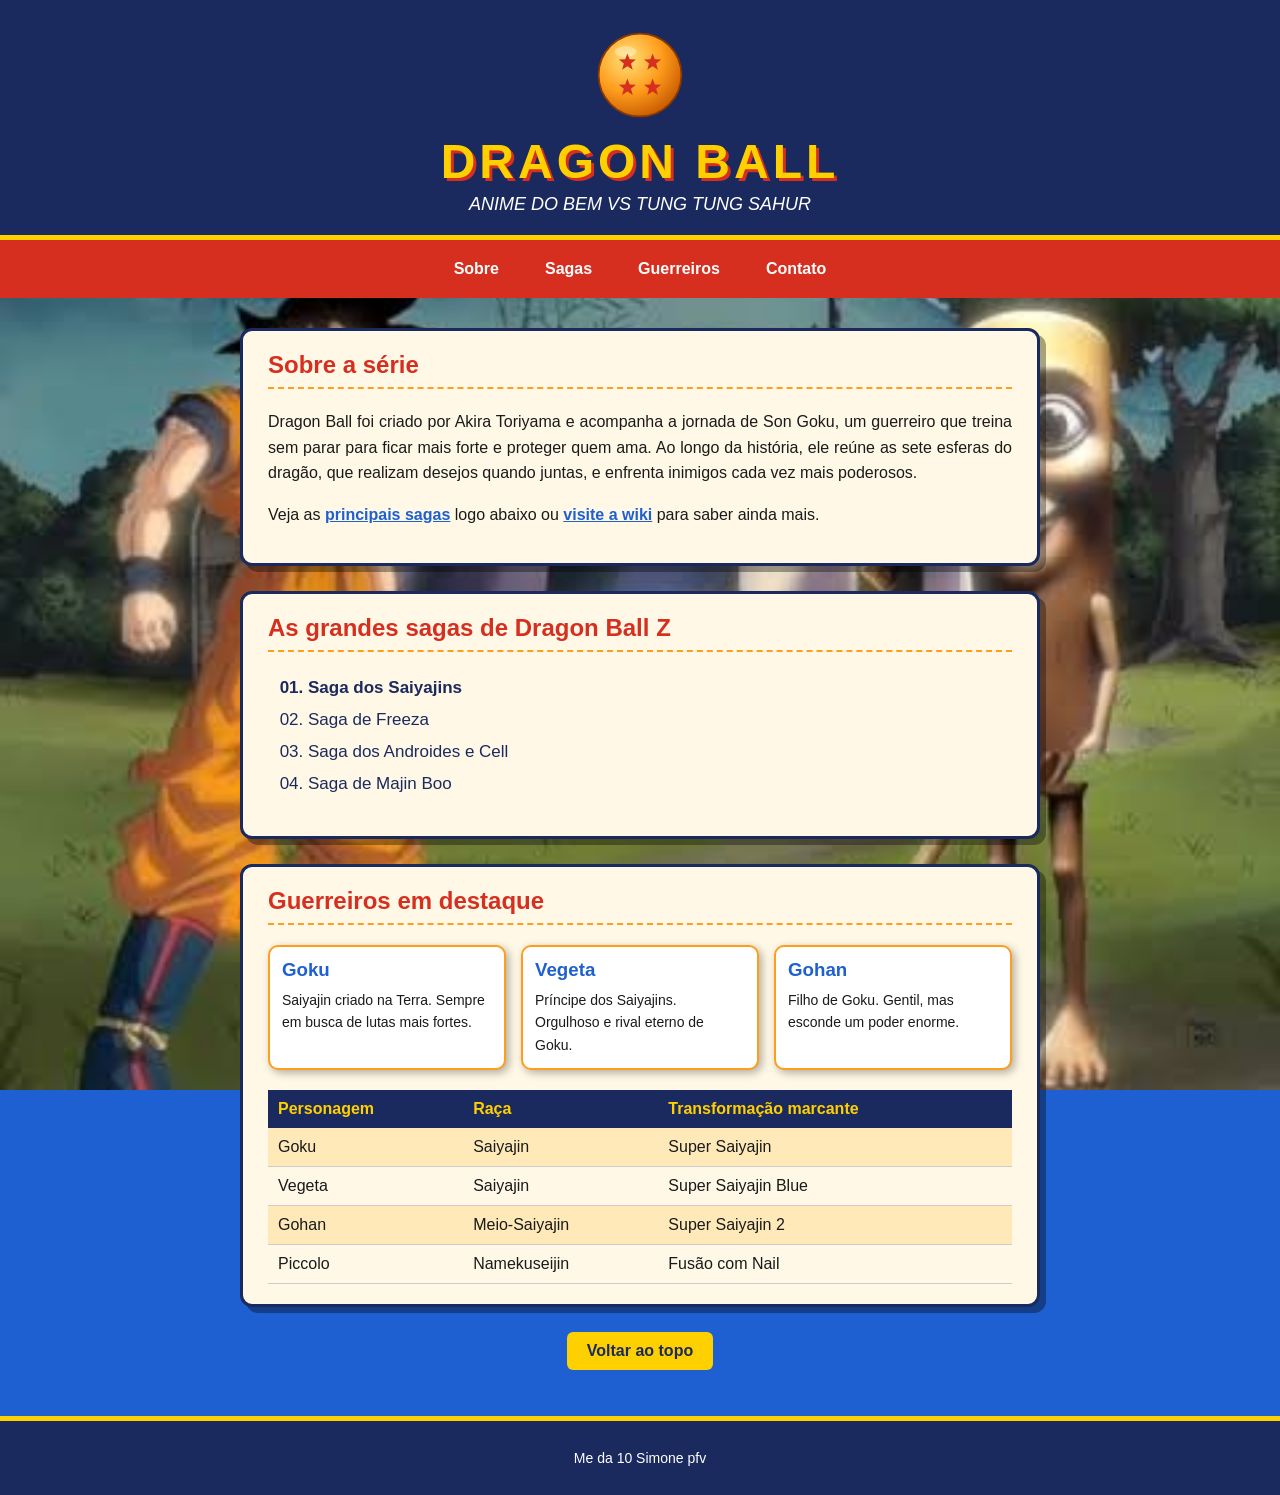
<file: index.html>
<!DOCTYPE html>
<html lang="pt-BR">
<head>
    <meta charset="UTF-8">
    <meta name="viewport" content="width=device-width, initial-scale=1.0">
    <title>Dragon Ball - O Guia dos Guerreiros</title>
    <link rel="icon" type="image/svg+xml" href="imagens/esfera.svg">
    <link rel="stylesheet" href="style.css">
</head>
<body class="fundo-index">

    <div id="topo" class="cabecalho">
        <img src="imagens/esfera.svg" alt="Esfera do Dragão de quatro estrelas" class="esfera">
        <h1>Dragon Ball</h1>
        <p class="subtitulo">ANIME DO BEM VS TUNG TUNG SAHUR</p>
    </div>

    <div class="menu">
        <a href="#sobre">Sobre</a>
        <a href="#sagas">Sagas</a>
        <a href="#guerreiros">Guerreiros</a>
        <a href="contato.html">Contato</a>
    </div>

    <div class="conteudo">

        <div class="secao" id="sobre">
            <h2>Sobre a série</h2>
            <p>
                Dragon Ball foi criado por Akira Toriyama e acompanha a jornada de Son Goku,
                um guerreiro que treina sem parar para ficar mais forte e proteger quem ama.
                Ao longo da história, ele reúne as sete esferas do dragão, que realizam desejos
                quando juntas, e enfrenta inimigos cada vez mais poderosos.
            </p>
            <p>
                Veja as <a href="#sagas">principais sagas</a> logo abaixo ou
                <a href="https://dragonball.fandom.com/pt-br/wiki/Dragon_Ball_Wiki" target="_blank">visite a wiki</a>
                para saber ainda mais.
            </p>
        </div>

        <div class="secao" id="sagas">
            <h2>As grandes sagas de Dragon Ball Z</h2>
            <ol>
                <li>Saga dos Saiyajins</li>
                <li>Saga de Freeza</li>
                <li>Saga dos Androides e Cell</li>
                <li>Saga de Majin Boo</li>
            </ol>
        </div>

        <div class="secao" id="guerreiros">
            <h2>Guerreiros em destaque</h2>

            <div class="cards">
                <div class="card">
                    <h3>Goku</h3>
                    <p>Saiyajin criado na Terra. Sempre em busca de lutas mais fortes.</p>
                </div>
                <div class="card">
                    <h3>Vegeta</h3>
                    <p>Príncipe dos Saiyajins. Orgulhoso e rival eterno de Goku.</p>
                </div>
                <div class="card">
                    <h3>Gohan</h3>
                    <p>Filho de Goku. Gentil, mas esconde um poder enorme.</p>
                </div>
            </div>

            <div class="tabela">
                <table>
                    <tr>
                        <th>Personagem</th>
                        <th>Raça</th>
                        <th>Transformação marcante</th>
                    </tr>
                    <tr>
                        <td>Goku</td>
                        <td>Saiyajin</td>
                        <td>Super Saiyajin</td>
                    </tr>
                    <tr>
                        <td>Vegeta</td>
                        <td>Saiyajin</td>
                        <td>Super Saiyajin Blue</td>
                    </tr>
                    <tr>
                        <td>Gohan</td>
                        <td>Meio-Saiyajin</td>
                        <td>Super Saiyajin 2</td>
                    </tr>
                    <tr>
                        <td>Piccolo</td>
                        <td>Namekuseijin</td>
                        <td>Fusão com Nail</td>
                    </tr>
                </table>
            </div>
        </div>

        <p class="voltar"><a href="#topo">Voltar ao topo</a></p>

    </div>

    <div class="rodape">
        <p>Me da 10 Simone pfv</p>
    </div>

</body>
</html>
</file>
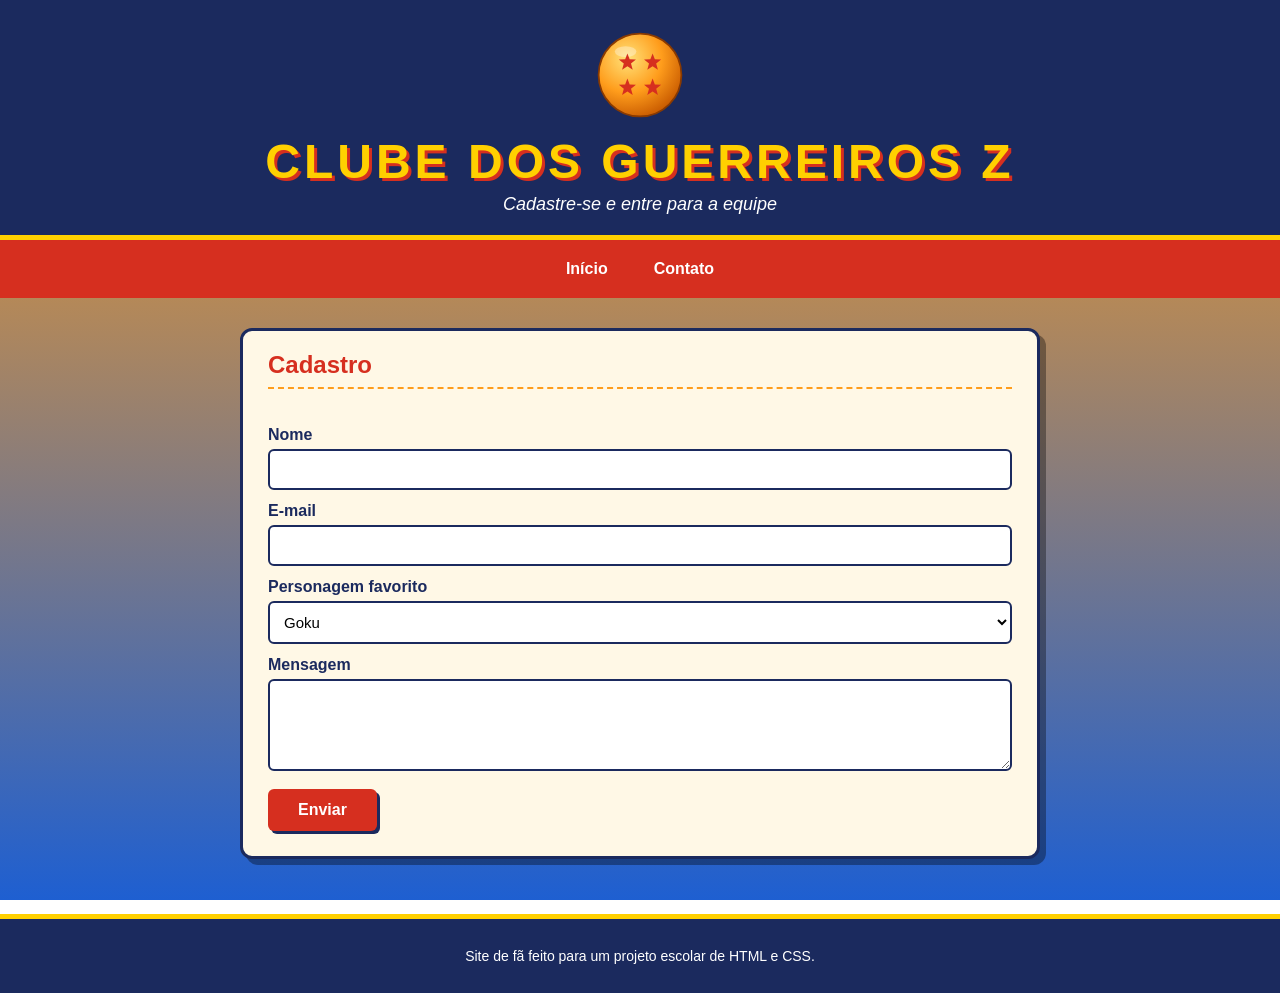
<file: contato.html>
<!DOCTYPE html>
<html lang="pt-BR">
<head>
    <meta charset="UTF-8">
    <meta name="viewport" content="width=device-width, initial-scale=1.0">
    <title>Contato - Dragon Ball</title>
    <link rel="icon" type="image/svg+xml" href="imagens/esfera.svg">
    <link rel="stylesheet" href="style.css">
</head>
<body>

    <div class="cabecalho">
        <img src="imagens/esfera.svg" alt="Esfera do Dragão de quatro estrelas" class="esfera">
        <h1>Clube dos Guerreiros Z</h1>
        <p class="subtitulo">Cadastre-se e entre para a equipe</p>
    </div>

    <div class="menu">
        <a href="index.html">Início</a>
        <a href="contato.html">Contato</a>
    </div>

    <div class="conteudo">
        <div class="secao">
            <h2>Cadastro</h2>

            <form action="#" method="post">
                <label for="nome">Nome</label>
                <input type="text" id="nome" name="nome" required>

                <label for="email">E-mail</label>
                <input type="email" id="email" name="email" required>

                <label for="personagem">Personagem favorito</label>
                <select id="personagem" name="personagem">
                    <option>Goku</option>
                    <option>Vegeta</option>
                    <option>Gohan</option>
                    <option>Piccolo</option>
                    <option>Outro</option>
                </select>

                <label for="mensagem">Mensagem</label>
                <textarea id="mensagem" name="mensagem" rows="4"></textarea>

                <button type="submit">Enviar</button>
            </form>
        </div>
    </div>

    <div class="rodape">
        <p>Site de fã feito para um projeto escolar de HTML e CSS.</p>
    </div>

</body>
</html>
</file>
<file: style.css>
body {
    margin: 0;
    min-height: 100vh;
    display: flex;
    flex-direction: column;
    font-family: Verdana, Arial, sans-serif;
    color: #1a1a1a;
    background: linear-gradient(to bottom, #ff9d1c, #1e5fd1);
    background-attachment: fixed;
}

.fundo-index {
    background: #1e5fd1 url("imagens/fundo.jpg") center / cover no-repeat fixed;
}

.cabecalho {
    text-align: center;
    padding: 30px 10px 20px 10px;
    background-color: #1b2a5e;
    border-bottom: 5px solid #ffd000;
}

.cabecalho h1 {
    margin: 10px 0 5px 0;
    font-size: 48px;
    letter-spacing: 4px;
    text-transform: uppercase;
    color: #ffd000;
    text-shadow: 3px 3px 0 #d62f1f;
}

.subtitulo {
    margin: 0;
    font-size: 18px;
    font-style: italic;
    color: #ffffff;
}

.esfera {
    width: 90px;
    height: 90px;
    animation: flutuar 2.5s ease-in-out infinite;
}

@keyframes flutuar {
    0%   { transform: translateY(0); }
    50%  { transform: translateY(-15px); }
    100% { transform: translateY(0); }
}

.menu {
    display: flex;
    flex-wrap: wrap;
    justify-content: center;
    gap: 10px;
    background-color: #d62f1f;
    padding: 12px 10px;
}

.menu a {
    padding: 8px 18px;
    color: #ffffff;
    text-decoration: none;
    font-weight: bold;
    border-radius: 6px;
}

.menu a:hover {
    background-color: #ffd000;
    color: #1b2a5e;
}

.conteudo {
    flex: 1;
    width: 90%;
    max-width: 800px;
    margin: 30px auto;
}

.secao {
    background-color: #fff8e6;
    border: 3px solid #1b2a5e;
    border-radius: 12px;
    padding: 20px 25px;
    margin-bottom: 25px;
    box-shadow: 6px 6px 0 rgba(0, 0, 0, 0.35);
}

.secao h2 {
    margin-top: 0;
    color: #d62f1f;
    border-bottom: 2px dashed #ff9d1c;
    padding-bottom: 8px;
}

.secao p {
    line-height: 1.6;
    text-align: justify;
}

.secao a {
    color: #1e5fd1;
    font-weight: bold;
}

.secao a:hover {
    color: #d62f1f;
    text-decoration: none;
}

ol {
    list-style-type: decimal-leading-zero;
    padding-left: 40px;
}

ol li {
    padding: 6px 0;
    font-size: 17px;
    color: #1b2a5e;
}

ol li:first-child {
    font-weight: bold;
}

ol li:hover {
    color: #d62f1f;
}

.cards {
    display: flex;
    flex-wrap: wrap;
    gap: 15px;
}

.card {
    flex: 1 1 200px;
    padding: 12px;
    background-color: #ffffff;
    border: 2px solid #ff9d1c;
    border-radius: 10px;
    box-shadow: 3px 3px 8px rgba(0, 0, 0, 0.3);
}

.card h3 {
    margin: 0 0 8px 0;
    color: #1e5fd1;
}

.card p {
    margin: 0;
    font-size: 14px;
    text-align: left;
}

.card:hover {
    background-color: #ffe9b8;
}

.tabela {
    margin-top: 20px;
    overflow-x: auto;
}

table {
    width: 100%;
    border-collapse: collapse;
}

th {
    background-color: #1b2a5e;
    color: #ffd000;
    padding: 10px;
    text-align: left;
}

td {
    padding: 10px;
    border-bottom: 1px solid #ccc;
}

tr:nth-child(even) td {
    background-color: #ffe9b8;
}

tr:hover td {
    background-color: #ffd000;
}

form {
    display: flex;
    flex-direction: column;
    padding: 5px 0;
}

label {
    margin: 12px 0 5px 0;
    font-weight: bold;
    color: #1b2a5e;
}

input, select, textarea {
    padding: 10px;
    font-size: 15px;
    border: 2px solid #1b2a5e;
    border-radius: 6px;
    background-color: #ffffff;
    box-sizing: border-box;
}

input:focus, select:focus, textarea:focus {
    outline: none;
    border-color: #d62f1f;
    background-color: #fff3d6;
    box-shadow: 0 0 8px #ff9d1c;
}

button {
    align-self: flex-start;
    margin-top: 18px;
    padding: 12px 30px;
    font-size: 16px;
    font-weight: bold;
    color: #ffffff;
    background-color: #d62f1f;
    border: none;
    border-radius: 6px;
    cursor: pointer;
    box-shadow: 3px 3px 0 #1b2a5e;
}

button:hover {
    background-color: #ff9d1c;
    color: #1b2a5e;
}

button:active {
    box-shadow: none;
}

.voltar {
    text-align: center;
}

.voltar a {
    display: inline-block;
    padding: 10px 20px;
    background-color: #ffd000;
    color: #1b2a5e;
    font-weight: bold;
    text-decoration: none;
    border-radius: 6px;
}

.voltar a:hover {
    background-color: #ffffff;
}

.rodape {
    text-align: center;
    padding: 15px;
    background-color: #1b2a5e;
    color: #ffffff;
    font-size: 14px;
    border-top: 5px solid #ffd000;
}

@media (max-width: 700px) {
    .cabecalho h1 {
        font-size: 32px;
        letter-spacing: 2px;
    }

    .subtitulo {
        font-size: 15px;
    }

    .esfera {
        width: 70px;
        height: 70px;
    }

    .menu a {
        padding: 8px 12px;
    }

    .secao {
        padding: 15px;
    }

    .secao p {
        text-align: left;
    }

    ol {
        padding-left: 30px;
    }

    th, td {
        padding: 6px;
        font-size: 14px;
    }
}

@media (max-width: 450px) {
    .menu {
        flex-direction: column;
        align-items: stretch;
        text-align: center;
    }

    .card {
        flex-basis: 100%;
    }

    button {
        align-self: stretch;
    }
}
</file>
